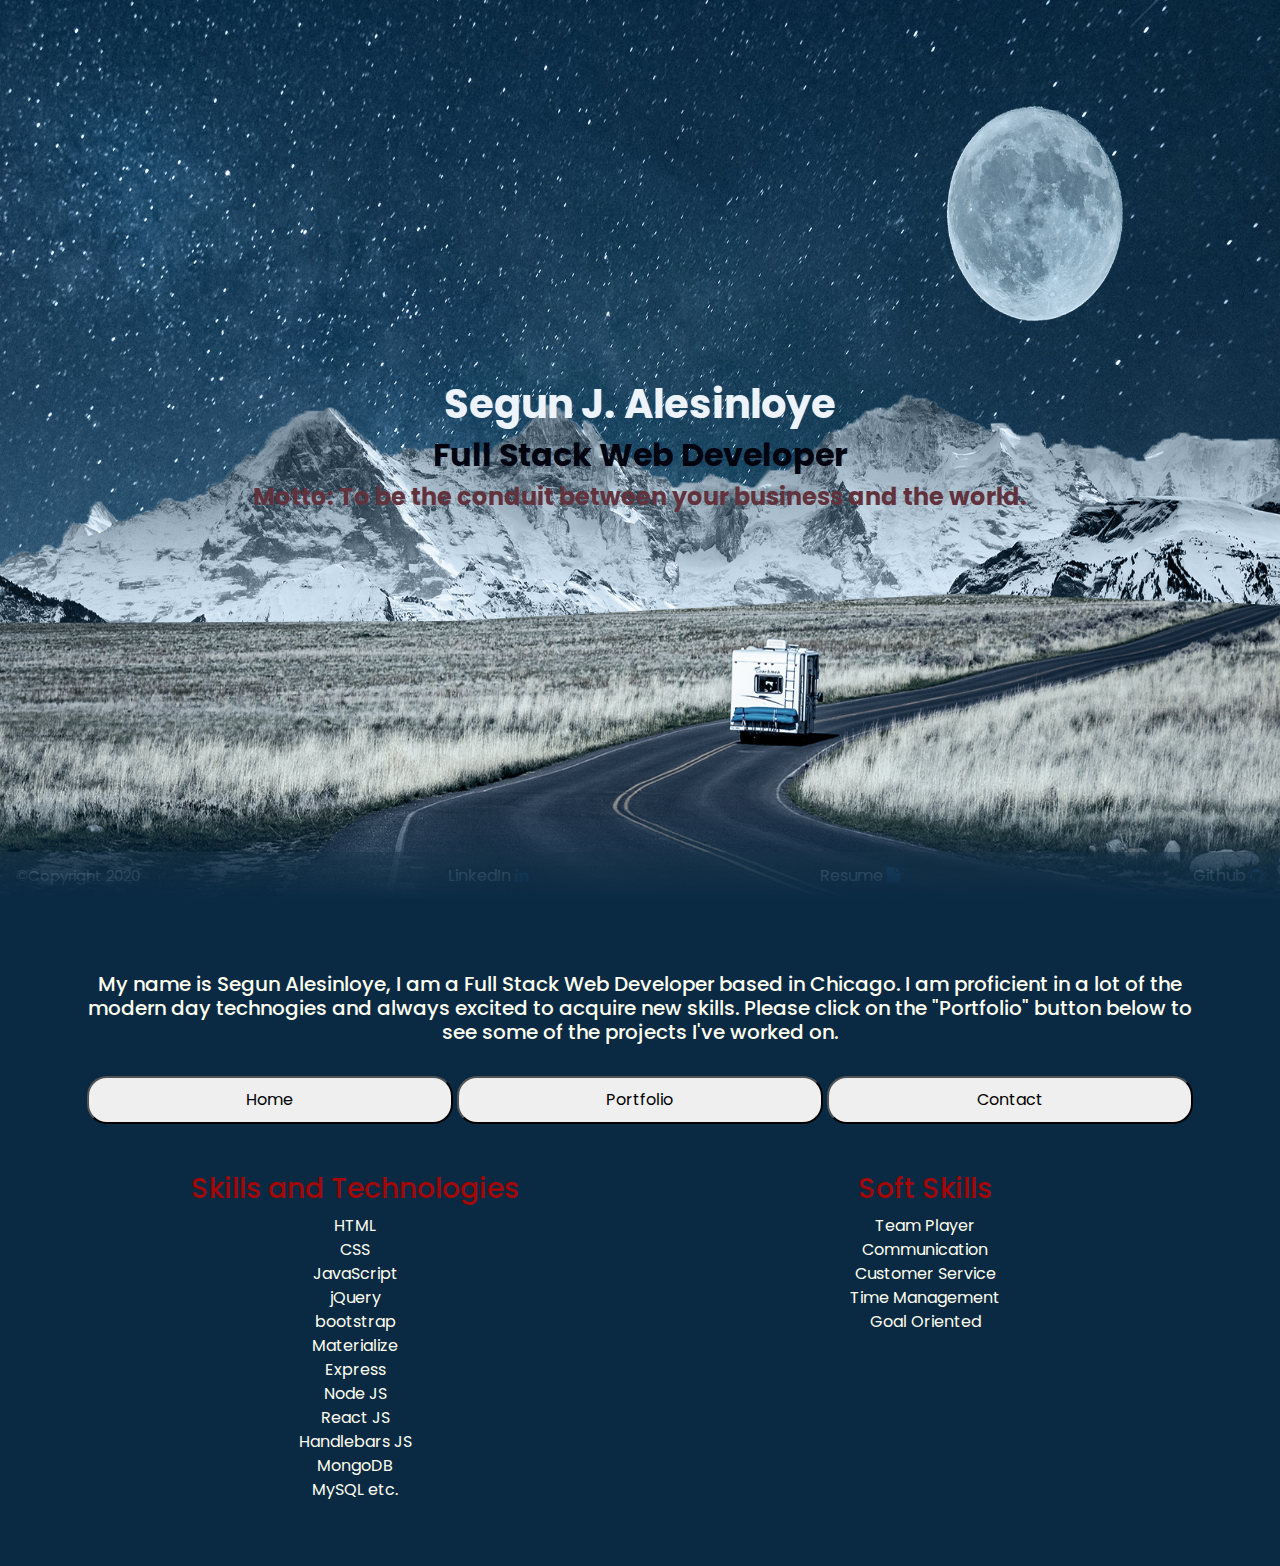
<file: index.html>
<!DOCTYPE html>
<html lang="en">

<head>
    <meta charset="UTF-8">
    <meta name="viewport" content="width=device-width, initial-scale=1.0">
    <title>About</title>
    <link rel="stylesheet" href="https://cdnjs.cloudflare.com/ajax/libs/font-awesome/4.7.0/css/font-awesome.min.css">
    <link rel='stylesheet' href='https://stackpath.bootstrapcdn.com/bootstrap/4.4.1/css/bootstrap.min.css'
        integrity='sha384-Vkoo8x4CGsO3+Hhxv8T/Q5PaXtkKtu6ug5TOeNV6gBiFeWPGFN9MuhOf23Q9Ifjh' crossorigin='anonymous'>
    <script src='https://code.jquery.com/jquery-3.4.1.slim.min.js'
        integrity='sha384-J6qa4849blE2+poT4WnyKhv5vZF5SrPo0iEjwBvKU7imGFAV0wwj1yYfoRSJoZ+n'
        crossorigin='anonymous'></script>
    <script src='https://cdn.jsdelivr.net/npm/popper.js@1.16.0/dist/umd/popper.min.js'
        integrity='sha384-Q6E9RHvbIyZFJoft+2mJbHaEWldlvI9IOYy5n3zV9zzTtmI3UksdQRVvoxMfooAo'
        crossorigin='anonymous'></script>
    <script src='https://stackpath.bootstrapcdn.com/bootstrap/4.4.1/js/bootstrap.min.js'
        integrity='sha384-wfSDF2E50Y2D1uUdj0O3uMBJnjuUD4Ih7YwaYd1iqfktj0Uod8GCExl3Og8ifwB6'
        crossorigin='anonymous'></script>
    <link rel="stylesheet" href="style.css">
</head>

<body>
    <div class="row">
        <section class="col-sm-12">
            <img id="stars" src="./Assets/bg.jpg" alt="">
            <img id="moon" src="./Assets/moon.png" alt="">
            <img id="mountain" src="./Assets/mountain.png" alt="">
            <img id="road" src="./Assets/road.png" alt="">
            <div id="text">
                <h1 style="color: rgb(245, 240, 240); font-weight: bolder;">Segun J. Alesinloye
                </h1>
                <h2 style="color: #070112; font-weight: bolder;">Full Stack Web Developer</h2>
                <h4 style="color: #b71105; font-weight: bolder;">
                    Motto: To be the conduit between your business and the world.</h4>
            </div>

        </section>
    </div>

    <div class="container" id="content">
        <br><br><br>
        <div class="row">
            <div class="col-sm-12">
                <h5> My name is Segun Alesinloye, I am a Full Stack Web Developer based in Chicago.
                    I am proficient in a lot of the modern day technogies and always excited to acquire new skills.
                    Please click on the <span>"Portfolio"</span> button below to see some of the projects I've worked
                    on.</h5>
                <br>
                <div id="buttonlinks">
                    <a class="link" href="index.html">
                        <button>Home</button>
                    </a>
                    <a class="link" href="portfolio.html">
                        <button>Portfolio</button>
                    </a>
                    <a class="link" href="contact.html">
                        <button>Contact</button>
                    </a>
                </div>
            </div>
            <br><br>
        </div>
        <br><br>
        <div class="row">
            <div class="col-sm-12 col-md-6">
                <h3 style="color: rgb(165, 6, 6);">Skills and Technologies</h3>
                <ul style="text-align: center;">
                    <li>HTML</li>
                    <li>CSS</li>
                    <li>JavaScript</li>
                    <li>jQuery</li>
                    <li>bootstrap</li>
                    <li>Materialize</li>
                    <li>Express</li>
                    <li>Node JS</li>
                    <li>React JS</li>
                    <li>Handlebars JS</li>
                    <li>MongoDB</li>
                    <li>MySQL etc.</li>
                </ul>
            </div>

            <div class="col-sm-12 col-md-6">
                <h3 style="color: rgb(165, 6, 6);">Soft Skills</h3>
                <ul style="text-align: center;">
                    <li>Team Player</li>
                    <li>Communication</li>
                    <li>Customer Service</li>
                    <li>Time Management</li>
                    <li>Goal Oriented</li>
                </ul>


            </div>
        </div>
    </div>

    <br><br>

    <nav style="opacity: 0.5; margin-top: auto;" class="navbar fixed-bottom navbar-light bg-dark">
        <a style="font-size: 15px; color: white;" class="navbar-brand" class="fa fa-copyright" href="#">&copy;Copyright
            2020
        </a>
        <li>LinkedIn <a href="https://linkedin.com/in/segun-alesinloye-969771108" class="fa fa-linkedin"></a></li>
        <li>Resume <a href="https://docs.google.com/document/d/1lpt3qRW82l8xXwda_jTRNNpi95IEKtaX1xQ6xE_8p2w/edit#"
                class="fa fa-file"></a></li>
        <li>Github <a href="https://github.com/Aleshsparrow" class="fa fa-github"></a></li>
    </nav>

    <script src="./index.js"></script>
</body>

</html>
</file>
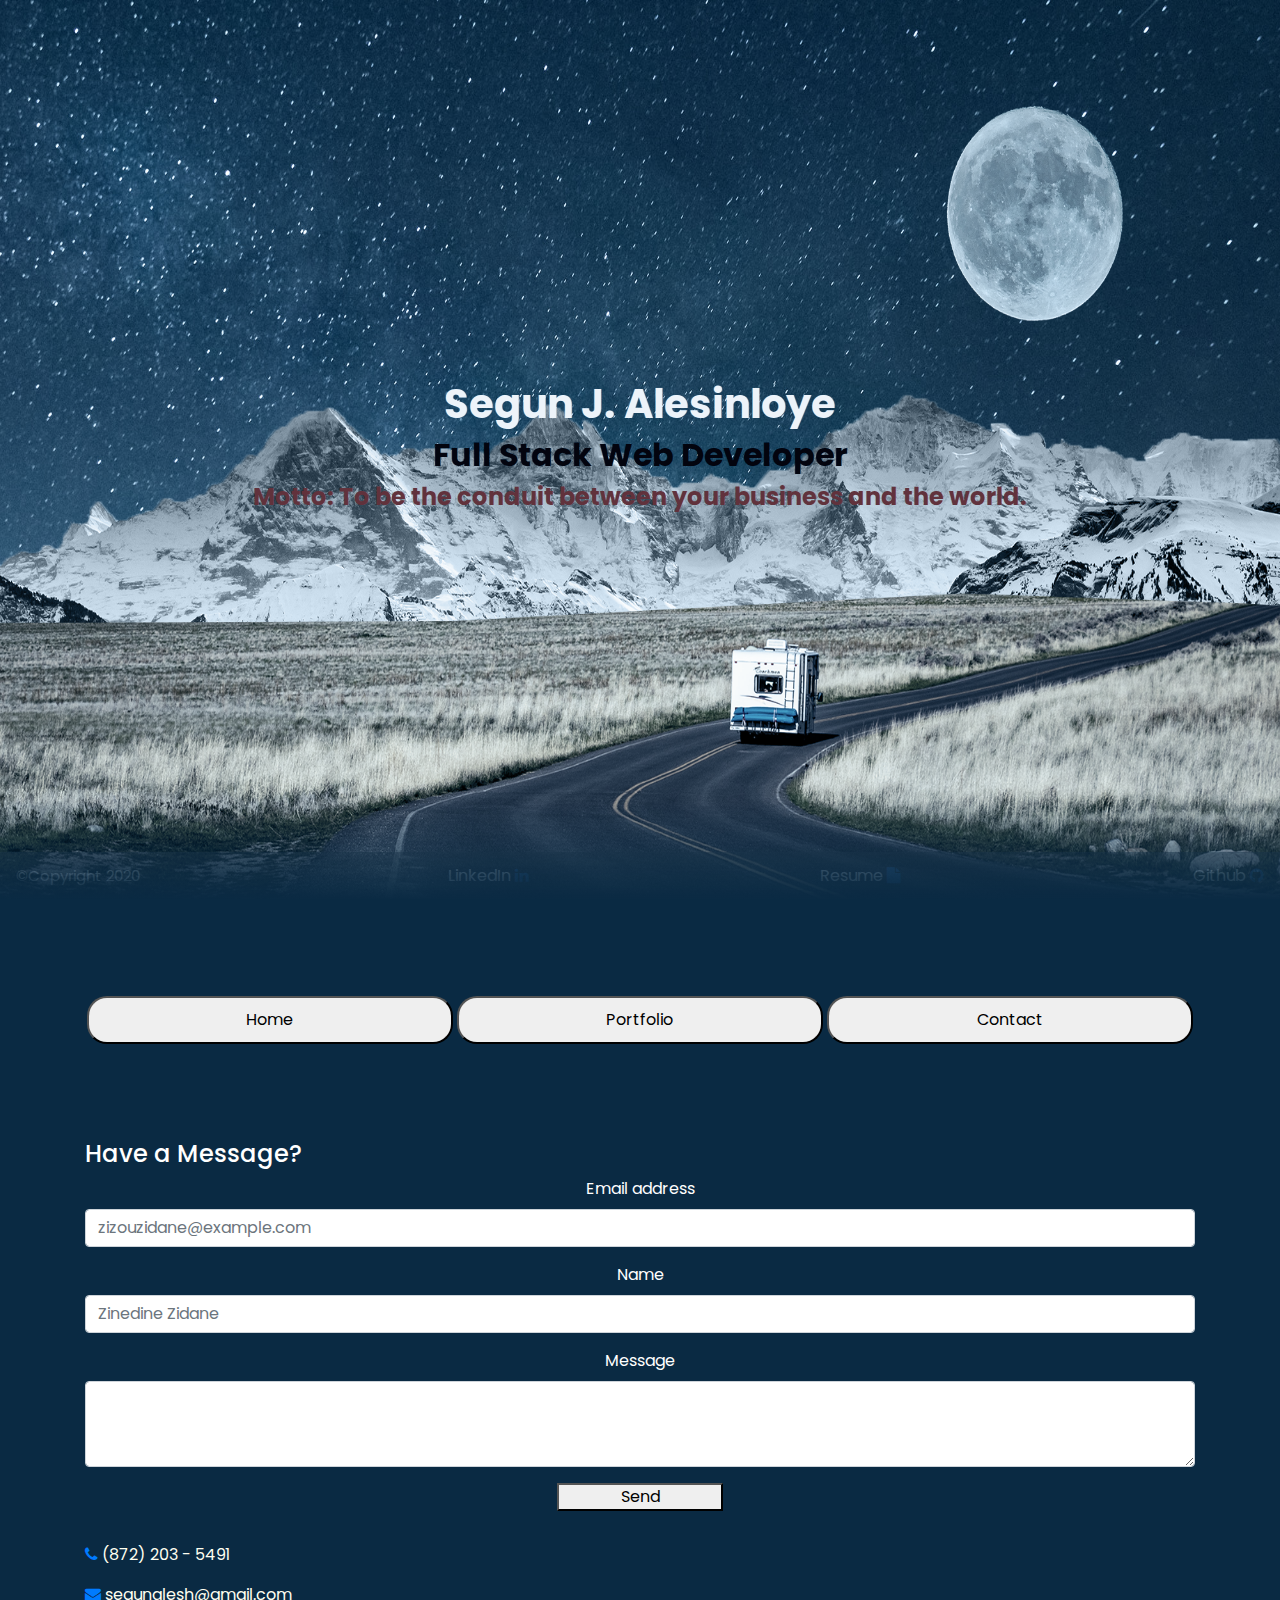
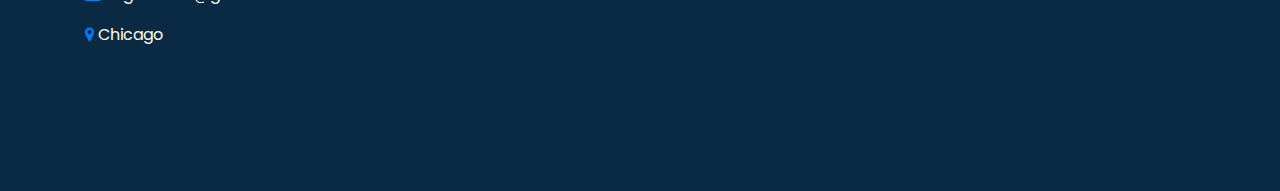
<file: contact.html>
<!DOCTYPE html>
<html lang="en">

<head>
    <meta charset="UTF-8">
    <meta name="viewport" content="width=device-width, initial-scale=1.0">
    <title>Contact</title>
    <link rel="stylesheet" href="https://cdnjs.cloudflare.com/ajax/libs/font-awesome/4.7.0/css/font-awesome.min.css">
    <link rel='stylesheet' href='https://stackpath.bootstrapcdn.com/bootstrap/4.4.1/css/bootstrap.min.css'
        integrity='sha384-Vkoo8x4CGsO3+Hhxv8T/Q5PaXtkKtu6ug5TOeNV6gBiFeWPGFN9MuhOf23Q9Ifjh' crossorigin='anonymous'>
    <script src='https://code.jquery.com/jquery-3.4.1.slim.min.js'
        integrity='sha384-J6qa4849blE2+poT4WnyKhv5vZF5SrPo0iEjwBvKU7imGFAV0wwj1yYfoRSJoZ+n'
        crossorigin='anonymous'></script>
    <script src='https://cdn.jsdelivr.net/npm/popper.js@1.16.0/dist/umd/popper.min.js'
        integrity='sha384-Q6E9RHvbIyZFJoft+2mJbHaEWldlvI9IOYy5n3zV9zzTtmI3UksdQRVvoxMfooAo'
        crossorigin='anonymous'></script>
    <script src='https://stackpath.bootstrapcdn.com/bootstrap/4.4.1/js/bootstrap.min.js'
        integrity='sha384-wfSDF2E50Y2D1uUdj0O3uMBJnjuUD4Ih7YwaYd1iqfktj0Uod8GCExl3Og8ifwB6'
        crossorigin='anonymous'></script>
    <link rel="stylesheet" href="style.css">
</head>

<body>
    <div class="row">
        <section class="col-sm-12">
            <img id="stars" src="./Assets/bg.jpg" alt="">
            <img id="moon" src="./Assets/moon.png" alt="">
            <img id="mountain" src="./Assets/mountain.png" alt="">
            <img id="road" src="./Assets/road.png" alt="">
            <div id="text">
                <h1 style="color: rgb(245, 240, 240); font-weight: bolder;">Segun J. Alesinloye
                </h1>
                <h2 style="color: #070112; font-weight: bolder;">Full Stack Web Developer</h2>
                <h4 style="color: #b71105; font-weight: bolder;">
                    Motto: To be the conduit between your business and the world.</h4>
            </div>
        </section>
    </div>

    <div class="container" id="content">
        <br><br><br>
        <div class="row">
            <div class="col-sm-12">
                <br>
                <div id="buttonlinks">
                    <a class="link" href="index.html">
                        <button>Home</button>
                    </a>
                    <a class="link" href="portfolio.html">
                        <button>Portfolio</button>
                    </a>
                    <a class="link" href="contact.html">
                        <button>Contact</button>
                    </a>
                </div>
                <br><br>

            </div>
            <br><br>
        </div>
        <br><br>
        <div class="row">
            <div class="col-sm-12">
                <h4 style="color: white; text-align: left;">Have a Message?</h4>

                <form style="color: white;">
                    <div class="form-group">
                        <label for="exampleFormControlInput1">Email address</label>
                        <input type="email" class="form-control" id="exampleFormControlInput1"
                            placeholder="zizouzidane@example.com">
                    </div>
                    <div class="form-group">
                        <label for="exampleFormControlInput1">Name</label>
                        <input type="text" class="form-control" id="exampleFormControlInput1"
                            placeholder="Zinedine Zidane">
                    </div>

                    <div class="form-group">
                        <label for="exampleFormControlTextarea1">Message</label>
                        <textarea class="form-control" id="exampleFormControlTextarea1" rows="3"></textarea>
                    </div>
                    <button id="sendbtn" type="submit">Send</button>
                </form>
                <br>
                <ul class="links" style="list-style-type:none; text-align: left; line-height: 40px;">
                    <li><a href="#" class="fa fa-phone"></a> (872) 203 - 5491</li>
                    <li><a href="#" class="fa fa-envelope"></a> segunalesh@gmail.com</li>
                    <li><a href="#" class="fa fa-map-marker"></a> Chicago</li>
                </ul>
                <br>

            </div>

        </div>
    </div>
    <br><br><br><br>

    <nav style="opacity: 0.5; margin-top: auto;" class="navbar fixed-bottom navbar-light bg-dark">
        <a style="font-size: 15px; color: white;" class="navbar-brand" class="fa fa-copyright" href="#">&copy;Copyright
            2020
        </a>
        <li>LinkedIn <a href="https://linkedin.com/in/segun-alesinloye-969771108" class="fa fa-linkedin"></a></li>
        <li>Resume <a href="https://docs.google.com/document/d/1lpt3qRW82l8xXwda_jTRNNpi95IEKtaX1xQ6xE_8p2w/edit#"
                class="fa fa-file"></a></li>
        <li>Github <a href="https://github.com/Aleshsparrow" class="fa fa-github"></a></li>
    </nav>
    <script src="./index.js"></script>

</body>

</html>
</file>
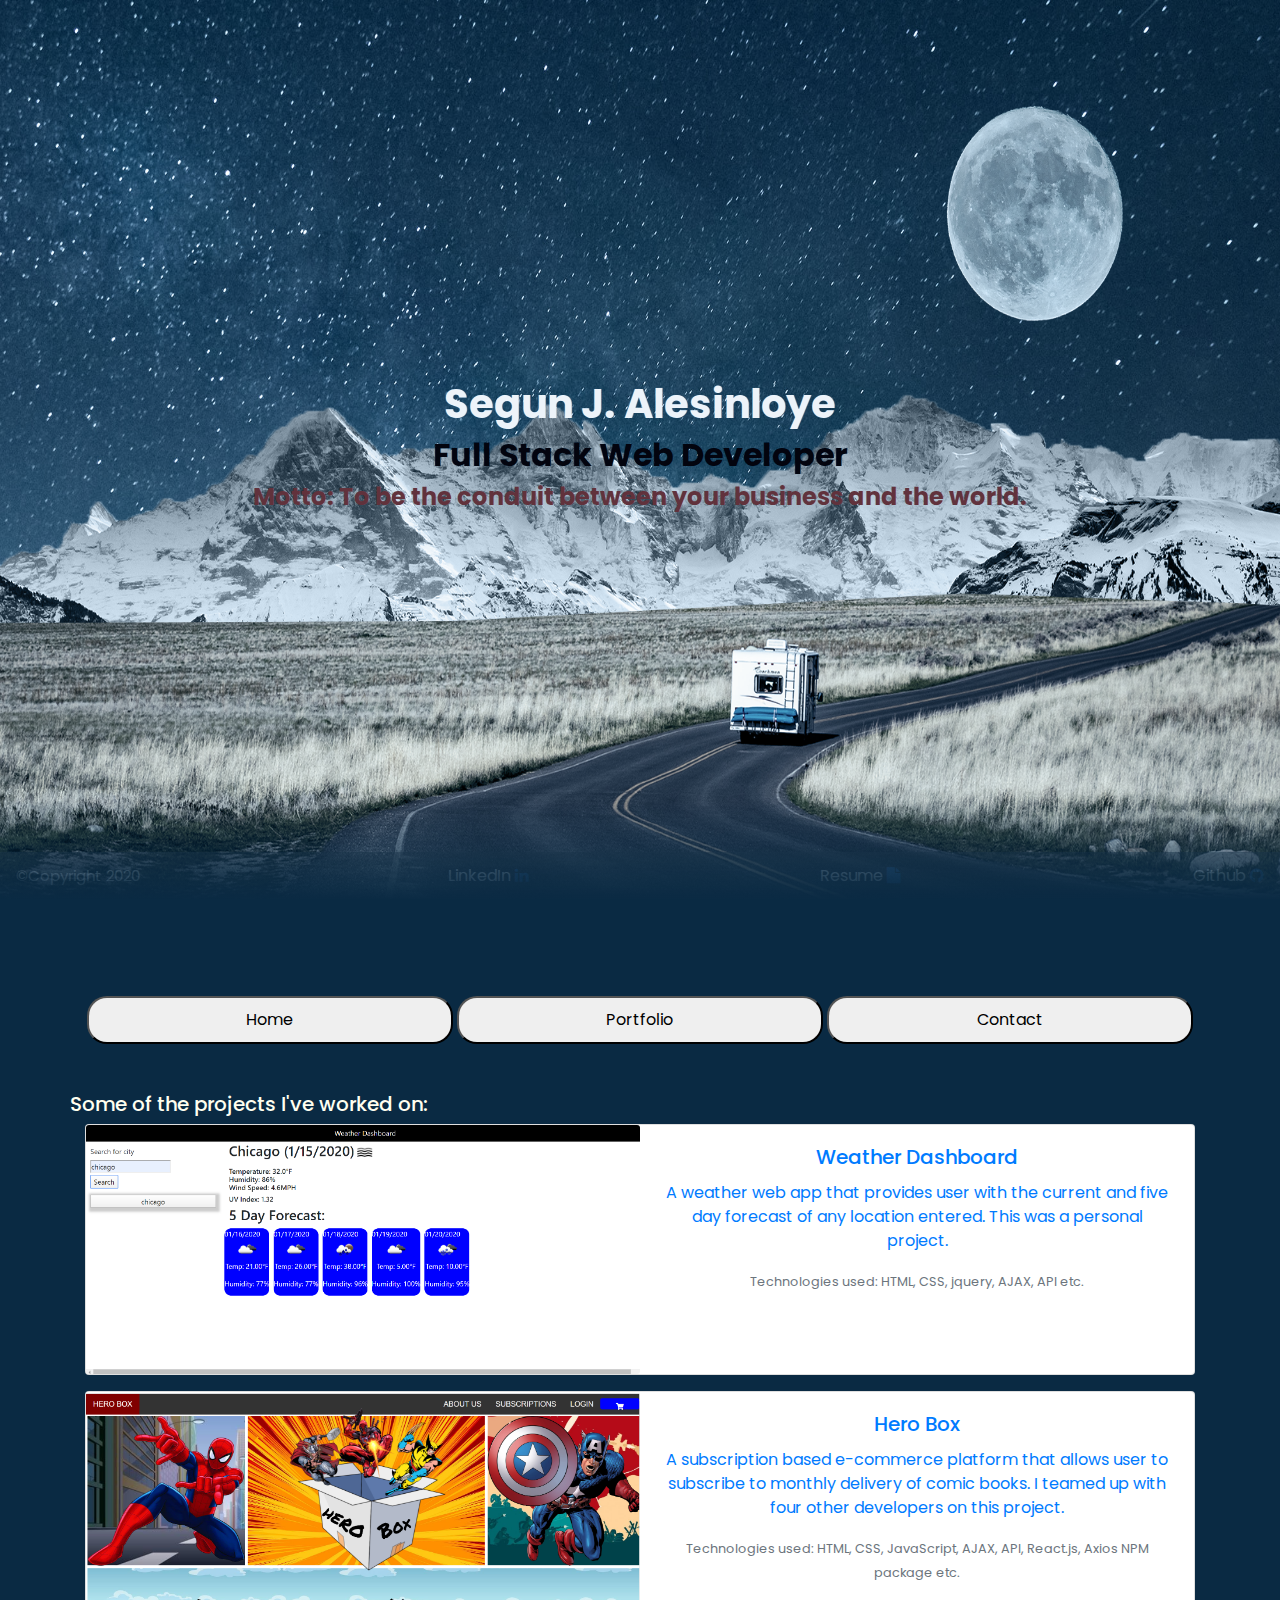
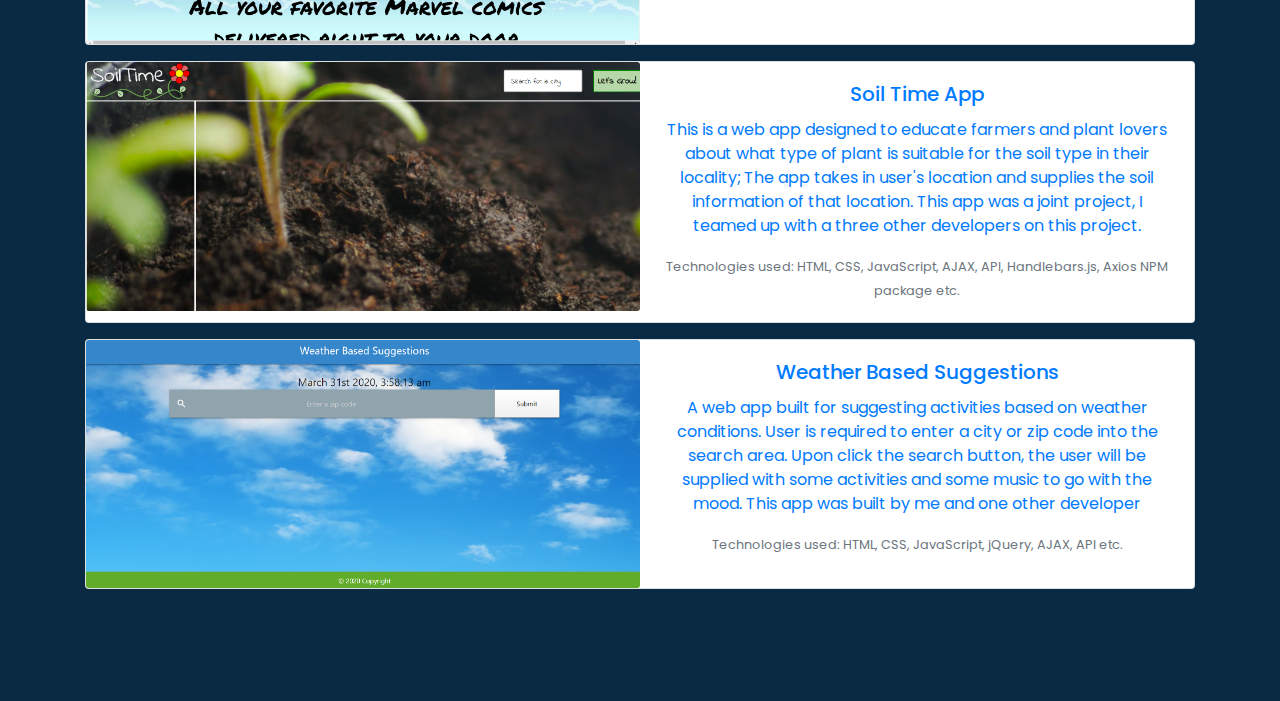
<file: portfolio.html>
<!DOCTYPE html>
<html lang="en">

<head>
  <meta charset="UTF-8">
  <meta name="viewport" content="width=device-width, initial-scale=1.0">
  <title>Portfolio</title>
  <link rel="stylesheet" href="https://cdnjs.cloudflare.com/ajax/libs/font-awesome/4.7.0/css/font-awesome.min.css">
  <link rel='stylesheet' href='https://stackpath.bootstrapcdn.com/bootstrap/4.4.1/css/bootstrap.min.css'
    integrity='sha384-Vkoo8x4CGsO3+Hhxv8T/Q5PaXtkKtu6ug5TOeNV6gBiFeWPGFN9MuhOf23Q9Ifjh' crossorigin='anonymous'>
  <script src='https://code.jquery.com/jquery-3.4.1.slim.min.js'
    integrity='sha384-J6qa4849blE2+poT4WnyKhv5vZF5SrPo0iEjwBvKU7imGFAV0wwj1yYfoRSJoZ+n'
    crossorigin='anonymous'></script>
  <script src='https://cdn.jsdelivr.net/npm/popper.js@1.16.0/dist/umd/popper.min.js'
    integrity='sha384-Q6E9RHvbIyZFJoft+2mJbHaEWldlvI9IOYy5n3zV9zzTtmI3UksdQRVvoxMfooAo'
    crossorigin='anonymous'></script>
  <script src='https://stackpath.bootstrapcdn.com/bootstrap/4.4.1/js/bootstrap.min.js'
    integrity='sha384-wfSDF2E50Y2D1uUdj0O3uMBJnjuUD4Ih7YwaYd1iqfktj0Uod8GCExl3Og8ifwB6'
    crossorigin='anonymous'></script>
  <link rel="stylesheet" href="style.css">
</head>

<body>
  <div class="row">
    <section class="col-sm-12">
      <img id="stars" src="./Assets/bg.jpg" alt="">
      <img id="moon" src="./Assets/moon.png" alt="">
      <img id="mountain" src="./Assets/mountain.png" alt="">
      <img id="road" src="./Assets/road.png" alt="">
      <div id="text">
        <h1 style="color: rgb(245, 240, 240); font-weight: bolder;">Segun J. Alesinloye
        </h1>
        <h2 style="color: #070112; font-weight: bolder;">Full Stack Web Developer</h2>
        <h4 style="color: #b71105; font-weight: bolder;">
          Motto: To be the conduit between your business and the world.</h4>
      </div>

    </section>
  </div>

  <div class="container" id="content">
    <br><br><br>
    <div class="row">
      <div class="col-sm-12">
        <br>
        <div id="buttonlinks">
          <a class="link" href="index.html">
            <button>Home</button>
          </a>
          <a class="link" href="portfolio.html">
            <button>Portfolio</button>
          </a>
          <a class="link" href="contact.html">
            <button>Contact</button>
          </a>
        </div>
      </div>
      <br><br>
    </div>
    <br><br>
    <div class="row">
      <h5> Some of the projects I've worked on:</h5>
      <div class="col-sm-12">
        <a style="text-decoration: none;" href="https://aleshsparrow.github.io/Weather-Dashboard/">
          <div class="card mb-3" style="max-width: 100%;">
            <div class="row no-gutters">
              <div class="col-sm-6">
                <img src="./Assets/Screenshot (24).png" class="card-img" alt="...">
              </div>
              <div class="col-sm-6">
                <div class="card-body">
                  <h5 class="card-title">Weather Dashboard</h5>
                  <p class="card-text">A weather web app that provides user with the current and five day forecast of
                    any location entered.
                    This was a personal project.
                  </p>
                  <p class="card-text"><small class="text-muted">Technologies used: HTML, CSS, jquery, AJAX, API
                      etc.</small></p>
                </div>
              </div>
            </div>
          </div>
        </a>
        <a style="text-decoration: none;" href="https://pacific-chamber-07789.herokuapp.com/">
          <div class="card mb-3" style="max-width: 100%;">
            <div class="row no-gutters">
              <div class="col-sm-6">
                <img src="./Assets/hero-box.png" class="card-img" alt="...">
              </div>
              <div class="col-sm-6">
                <div class="card-body">
                  <h5 class="card-title">Hero Box</h5>
                  <p class="card-text">A subscription based e-commerce platform that allows user to subscribe to monthly
                    delivery of comic books. I teamed up with four other developers on this project.</p>
                  <p class="card-text"><small class="text-muted">Technologies used: HTML, CSS, JavaScript, AJAX, API,
                      React.js, Axios NPM package etc.</small></p>
                </div>
              </div>
            </div>
          </div>
        </a>
        <a style="text-decoration: none;" href="https://sheltered-shore-12233.herokuapp.com/">
          <div class="card mb-3" style="max-width: 100%;">
            <div class="row no-gutters">
              <div class="col-sm-6">
                <img src="./Assets/soil-time.png" class="card-img" alt="...">
              </div>
              <div class="col-sm-6">
                <div class="card-body">
                  <h5 class="card-title">Soil Time App</h5>
                  <p class="card-text">This is a web app designed to educate farmers and plant lovers about what type of
                    plant is suitable for the soil type in their locality; The app takes in user's location and supplies
                    the soil information of that location. This app was a joint project, I teamed up with a three other
                    developers on this project.</p>
                  <p class="card-text"><small class="text-muted">Technologies used: HTML, CSS, JavaScript, AJAX, API,
                      Handlebars.js, Axios NPM package etc.</small></p>
                </div>
              </div>
            </div>
          </div>
        </a>
        <a style="text-decoration: none;" href="https://aleshsparrow.github.io/Weather-based-suggestions/">
          <div class="card mb-3" style="max-width: 100%;">
            <div class="row no-gutters">
              <div class="col-sm-6">
                <img src="./Assets/weather-based.png" class="card-img" alt="...">
              </div>
              <div class="col-sm-6">
                <div class="card-body">
                  <h5 class="card-title">Weather Based Suggestions</h5>
                  <p class="card-text">A web app built for suggesting activities based on weather conditions. User is
                    required to enter a city or zip code into the search area. Upon click the search button, the user
                    will be supplied with some activities and some music to go with the mood. This app was built by me
                    and one other developer</p>
                  <p class="card-text"><small class="text-muted">Technologies used: HTML, CSS, JavaScript, jQuery, AJAX,
                      API etc.</small></p>
                </div>
              </div>
            </div>
          </div>
        </a>

      </div>
    </div>
  </div>
  <br><br><br><br>

  <nav style="opacity: 0.5; margin-top: auto;" class="navbar fixed-bottom navbar-light bg-dark">
    <a style="font-size: 15px; color: white;" class="navbar-brand" class="fa fa-copyright" href="#">&copy;Copyright
      2020
    </a>
    <li>LinkedIn <a href="https://linkedin.com/in/segun-alesinloye-969771108" class="fa fa-linkedin"></a></li>
    <li>Resume <a
        href="https://docs.google.com/document/d/1lpt3qRW82l8xXwda_jTRNNpi95IEKtaX1xQ6xE_8p2w/edit#"
        class="fa fa-file"></a></li>
    <li>Github <a href="https://github.com/Aleshsparrow" class="fa fa-github"></a></li>
  </nav>

  <script src="./index.js"></script>

</body>

</html>
</file>
<file: style.css>
@import url('https://fonts.googleapis.com/css?family=Poppins:300,400,500,600,700,800,900&display=swap');

*
{
    margin: 0;
    padding: 0;
    font-family: 'Poppins', sans-serif;
}
body{
    /* min-width: 312px;
    min-height: 812px; */
    background: #0a2a43;
    height: 100% auto;
    width: 100%;
    box-sizing: border-box;
    display: inline-block;
}
section{
    position: relative;
    width: 100%;
    height: 100vh;
    overflow: hidden;
    display: flex;
    justify-content: center;
    align-items: center;
}
section:before{
    content: '';
    position: absolute;
    bottom: 0;
    width: 100%;
    height: 100px;
    background: linear-gradient(to top, #0a2a43, transparent);
    z-index: 10000;
}
section:after{
    content: '';
    position: absolute;
    top: 0;
    left: 0;
    width: 100%;
    height: 100%;
    background: #0a2a43;
    z-index: 10000;
    mix-blend-mode: color;
    opacity: 0.6;
}
section img{
    position: absolute;
    top: 0;
    left: 0;
    width: 100%;
    height: 100%;
    object-fit: inherit;
    pointer-events: none;
}
#text{
    position: relative;
    color: #fff;
    /* font-size: 20em; */
    z-index: 1;
    text-align: center;
    /* top: -50px; */
}
#road{
    z-index: 2;
}
#content{
width: 100%;
height: 100%;
text-align: center;
color: ivory;
}

div a{
    /* margin: 10px; */
    box-sizing: border-box;
}
button{
    display: inline-block;
}
a button{
    overflow: hidden;
    border-radius: 20px;
    padding: 10px;
    width: 33% ;
    display: inline-block;
    box-sizing: border-box;
}
a button:hover{
    background-color: lightgreen;
    font-weight: bold;
}
#sendbtn{
    width: 15%;
}
#sendbtn:hover{
    background-color: lightgreen;
    font-weight: bold;
}
nav li{
    display: inline-block;
    width: auto;
    box-sizing: border-box;
    padding: 0px;
    margin: 0px;
    list-style: outside none none;
    /* float: left; */
    color: white;
    text-emphasis: bold;
    opacity: 1;
}
nav li a:hover{
    color: red;
    font-weight: bolder;
}
div ul li{
    list-style: outside none none;
}
A text{

}
</file>
